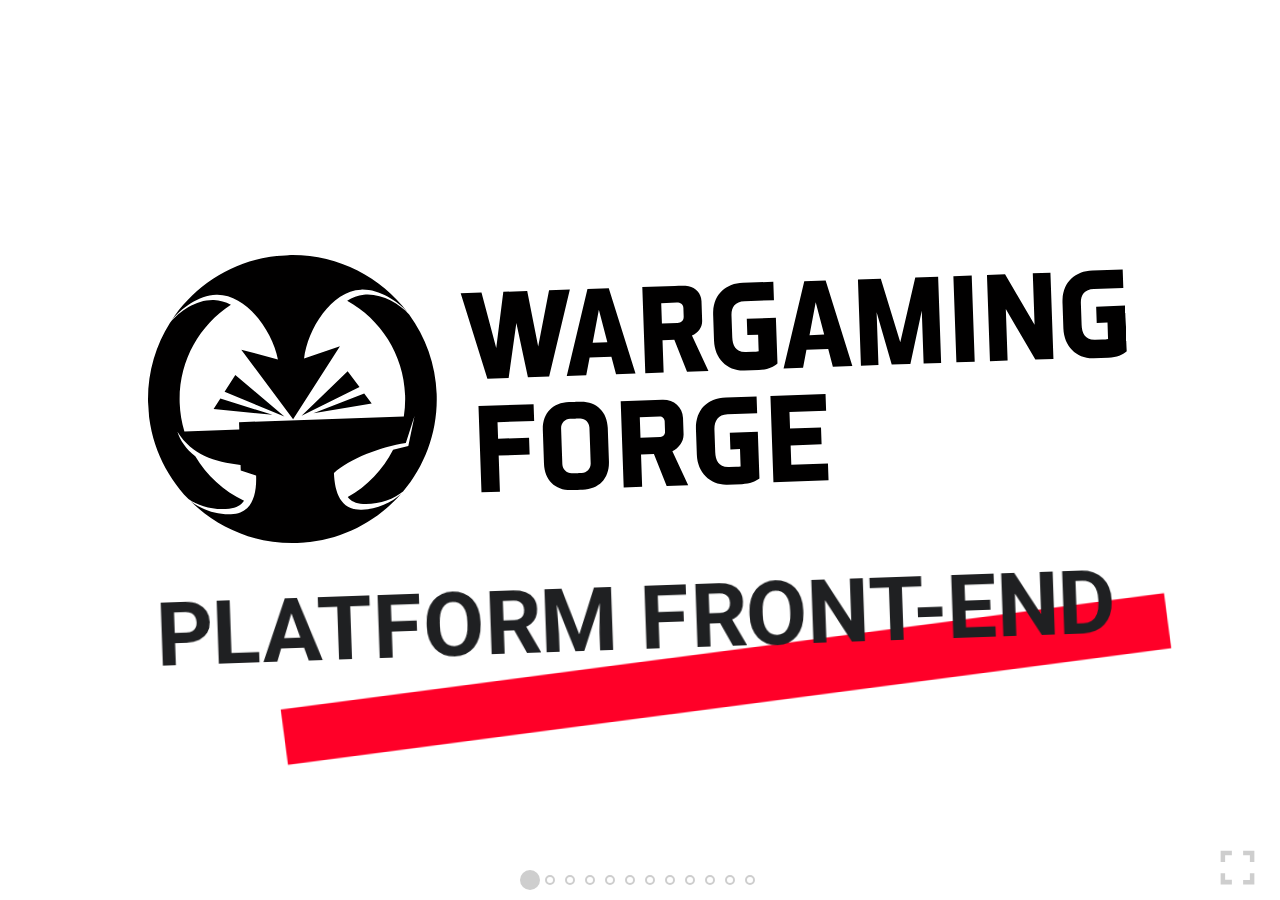
<file: docs/03_iterators/index.html>
<!DOCTYPE html>
<html lang="en">
  <head>
    <meta charset="UTF-8" />
    <meta
      name="viewport"
      content="width=device-width initial-scale=1 user-scalable=no"
    />
    <title>WGForge Platform Front-end</title>
    <link
      href="https://fonts.googleapis.com/css?family=Montserrat:400,700"
      rel="stylesheet"
    />
  </head>
  <body>
    <div id="root"></div>
  <script type="text/javascript" src="bundle.js"></script></body>
</html>
</file>
